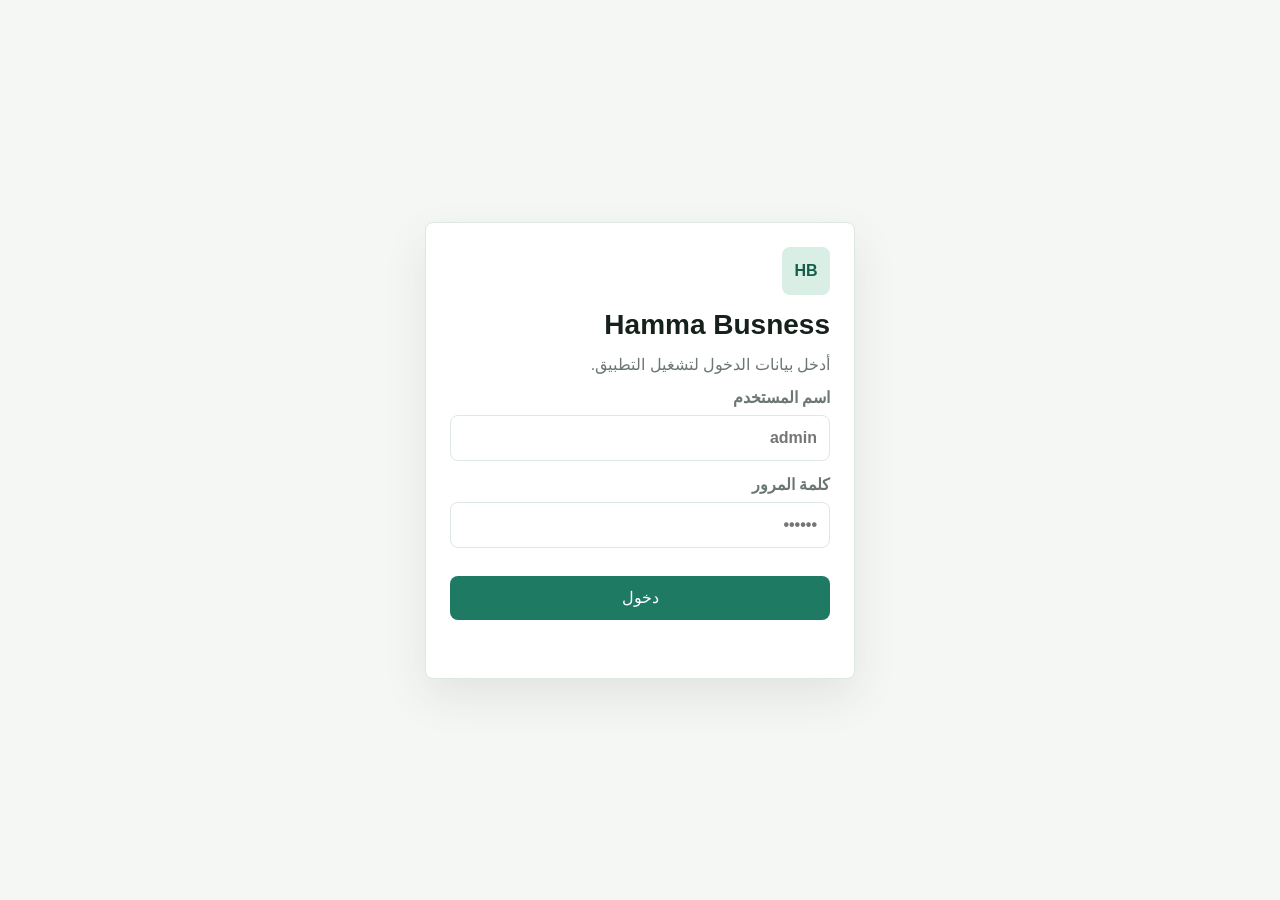
<file: index.html>
<!doctype html>
<html lang="ar" dir="rtl">
  <head>
    <meta charset="UTF-8" />
    <meta name="viewport" content="width=device-width, initial-scale=1.0" />
    <meta name="theme-color" content="#1f7a63" />
    <meta name="apple-mobile-web-app-capable" content="yes" />
    <meta name="apple-mobile-web-app-title" content="Hamma Busness" />
    <meta name="apple-mobile-web-app-status-bar-style" content="default" />
    <title>نظام المبيعات والمخزون</title>
    <link rel="stylesheet" href="./styles.css?v=20260613-token" />
    <link rel="manifest" href="./manifest.webmanifest" />
    <link rel="icon" href="./icon.svg" type="image/svg+xml" />
    <link rel="apple-touch-icon" href="./icon.svg" />
  </head>
  <body class="locked">
    <section class="login-screen" id="loginScreen">
      <form class="login-box" id="loginForm">
        <span class="brand-mark">HB</span>
        <h1>Hamma Busness</h1>
        <p>أدخل بيانات الدخول لتشغيل التطبيق.</p>
        <label>
          اسم المستخدم
          <input name="username" autocomplete="username" required placeholder="admin" />
        </label>
        <label>
          كلمة المرور
          <input name="password" type="password" autocomplete="current-password" required placeholder="••••••" />
        </label>
        <button class="primary-action full" type="submit">دخول</button>
        <div class="login-error" id="loginError"></div>
      </form>
    </section>

    <div class="app-shell">
      <aside class="sidebar" aria-label="التنقل الرئيسي">
        <div class="brand">
          <span class="brand-mark">POS</span>
          <div>
            <strong id="brandName">Hamma Busness</strong>
            <span>مبيعات ومخزون</span>
          </div>
        </div>

        <nav class="nav-list">
          <button class="nav-item active" data-view="dashboard" type="button">
            <span class="icon" data-icon="layout"></span>
            الرئيسية
          </button>
          <button class="nav-item" data-view="new-product" type="button">
            <span class="icon" data-icon="plus-box"></span>
            إضافة صنف
          </button>
          <button class="nav-item" data-view="inventory" type="button">
            <span class="icon" data-icon="boxes"></span>
            إدارة المخزون
          </button>
          <button class="nav-item" data-view="pos" type="button">
            <span class="icon" data-icon="scan"></span>
            المبيعات POS
          </button>
          <button class="nav-item" data-view="suppliers" type="button">
            <span class="icon" data-icon="truck"></span>
            الموردون
          </button>
          <button class="nav-item" data-view="customers" type="button">
            <span class="icon" data-icon="users"></span>
            العملاء
          </button>
          <button class="nav-item" data-view="capital" type="button">
            <span class="icon" data-icon="coins"></span>
            رأس المال
          </button>
          <button class="nav-item" data-view="partners" type="button">
            <span class="icon" data-icon="users"></span>
            الشركاء
          </button>
          <button class="nav-item" data-view="reports" type="button">
            <span class="icon" data-icon="chart"></span>
            التقارير
          </button>
          <button class="nav-item" data-view="settings" type="button">
            <span class="icon" data-icon="settings"></span>
            الإعدادات
          </button>
        </nav>

        <div class="stock-warning">
          <span class="icon" data-icon="bell"></span>
          <div>
            <strong>تنبيه إعادة الطلب</strong>
            <span id="sidebarLowStock">0 أصناف تحتاج متابعة</span>
          </div>
        </div>
      </aside>

      <main class="main">
        <header class="topbar">
          <div>
            <p class="eyebrow">لوحة تشغيل يومية</p>
            <h1 id="pageTitle">الرئيسية</h1>
          </div>
          <div class="top-actions">
            <label class="search-field">
              <span class="icon" data-icon="search"></span>
              <input id="globalSearch" type="search" placeholder="بحث سريع عن منتج أو مورد" />
            </label>
            <button class="primary-action" id="quickSaleBtn" type="button">
              <span class="icon" data-icon="scan"></span>
              بيع سريع
            </button>
            <button class="ghost-action" id="exportExcelBtn" type="button">
              <span class="icon" data-icon="download"></span>
              ملف Excel
            </button>
            <button class="ghost-action" id="printSectionBtn" type="button">
              <span class="icon" data-icon="printer"></span>
              طباعة
            </button>
          </div>
        </header>

        <section class="view active" id="dashboard">
          <div class="metric-grid">
            <article class="metric">
              <span class="metric-icon mint"><span class="icon" data-icon="wallet"></span></span>
              <div>
                <span>مبيعات اليوم</span>
                <strong id="todaySales">0</strong>
              </div>
            </article>
            <article class="metric">
              <span class="metric-icon blue"><span class="icon" data-icon="boxes"></span></span>
              <div>
                <span>قيمة المخزون</span>
                <strong id="inventoryValue">0</strong>
              </div>
            </article>
            <article class="metric">
              <span class="metric-icon amber"><span class="icon" data-icon="bell"></span></span>
              <div>
                <span>نقص المخزون</span>
                <strong id="lowStockCount">0</strong>
              </div>
            </article>
            <article class="metric">
              <span class="metric-icon rose"><span class="icon" data-icon="clock"></span></span>
              <div>
                <span>مبيعات آخر 7 أيام</span>
                <strong id="weekSales">0</strong>
              </div>
            </article>
          </div>

          <div class="dashboard-grid">
            <section class="panel">
              <div class="panel-head">
                <div>
                  <h2>عرض سريع للمخزون</h2>
                  <p>الأصناف الأكثر أهمية للتشغيل اليومي</p>
                </div>
                <button class="ghost-action" data-view-jump="inventory" type="button">عرض الكل</button>
              </div>
              <div class="table-wrap">
                <table>
                  <thead>
                    <tr>
                      <th>الصنف</th>
                      <th>النوع</th>
                      <th>المتوفر</th>
                      <th>الحالة</th>
                    </tr>
                  </thead>
                  <tbody id="stockPreview"></tbody>
                </table>
              </div>
            </section>

            <section class="panel">
              <div class="panel-head">
                <div>
                  <h2>أكثر خمس أصناف مبيعاً</h2>
                  <p>حسب الكمية خلال الفترة الحالية</p>
                </div>
              </div>
              <div class="top-products" id="topProducts"></div>
            </section>

            <section class="panel wide">
              <div class="panel-head">
                <div>
                  <h2>إشعارات نقص المخزون</h2>
                  <p>الأصناف التي وصلت إلى حد إعادة الطلب</p>
                </div>
              </div>
              <div class="alert-list" id="lowStockAlerts"></div>
            </section>
          </div>
        </section>

        <section class="view" id="new-product">
          <section class="form-panel">
            <div class="panel-head">
              <div>
                <h2>إضافة صنف جديد</h2>
                <p>أدخل بيانات المنتج الأساسية ليظهر في المخزون وشاشة البيع.</p>
              </div>
            </div>
            <form id="productForm" class="product-form">
              <label>
                اسم المنتج
                <input name="name" required placeholder="مثال: قهوة مختصة 250 جم" />
              </label>
              <label>
                سعر الشراء بالأوقية
                <input name="cost" id="purchasePrice" required type="number" min="0" step="0.01" placeholder="250" />
              </label>
              <label>
                سعر البيع بالأوقية
                <input name="price" id="salePrice" required type="number" min="1" step="0.01" placeholder="350" />
              </label>
              <label>
                الفارق / الربح للقطعة
                <input id="priceMargin" readonly value="0" />
              </label>
              <label>
                الشركة المصنعة
                <input name="maker" required placeholder="اسم الشركة" />
              </label>
              <label>
                المورد
                <select name="supplierId" id="productSupplier">
                  <option value="">بدون مورد</option>
                </select>
              </label>
              <label>
                النوع
                <select name="type" required>
                  <option value="غذائيات">غذائيات</option>
                  <option value="مشروبات">مشروبات</option>
                  <option value="معلبات">معلبات</option>
                  <option value="مخبوزات">مخبوزات</option>
                  <option value="حلويات">حلويات</option>
                  <option value="ألبان وأجبان">ألبان وأجبان</option>
                  <option value="لحوم وأسماك">لحوم وأسماك</option>
                  <option value="خضروات وفواكه">خضروات وفواكه</option>
                  <option value="بهارات وتوابل">بهارات وتوابل</option>
                  <option value="عناية">عناية</option>
                  <option value="منزلية">منزلية</option>
                  <option value="منظفات">منظفات</option>
                  <option value="أدوات مكتبية">أدوات مكتبية</option>
                  <option value="إلكترونيات">إلكترونيات</option>
                  <option value="اكسسوارات">اكسسوارات</option>
                  <option value="ملابس">ملابس</option>
                  <option value="أحذية">أحذية</option>
                  <option value="أدوية ومستلزمات صحية">أدوية ومستلزمات صحية</option>
                  <option value="أدوات أطفال">أدوات أطفال</option>
                  <option value="أدوات سيارات">أدوات سيارات</option>
                  <option value="أخرى">أخرى</option>
                </select>
              </label>
              <label>
                الكمية الحالية
                <input name="stock" required type="number" min="0" placeholder="60" />
              </label>
              <label>
                حد إعادة الطلب
                <input name="reorder" id="productReorder" type="number" min="0" placeholder="15" />
              </label>
              <div class="form-actions">
                <button class="primary-action" type="submit">
                  <span class="icon" data-icon="save"></span>
                  حفظ الصنف
                </button>
                <button class="ghost-action" type="reset">تفريغ</button>
              </div>
            </form>
          </section>
        </section>

        <section class="view" id="inventory">
          <section class="panel">
            <div class="panel-head inventory-head">
              <div>
                <h2>إدارة المخزون</h2>
                <p>بحث، تصفية، تعديل، ومتابعة الأصناف التي تحتاج إعادة طلب.</p>
              </div>
              <button class="primary-action" data-view-jump="new-product" type="button">
                <span class="icon" data-icon="plus"></span>
                صنف جديد
              </button>
            </div>
            <div class="filters">
              <label class="search-field">
                <span class="icon" data-icon="search"></span>
                <input id="inventorySearch" type="search" placeholder="بحث باسم المنتج أو الباركود" />
              </label>
              <select id="typeFilter">
                <option value="">كل الأنواع</option>
                <option value="غذائيات">غذائيات</option>
                <option value="مشروبات">مشروبات</option>
                <option value="معلبات">معلبات</option>
                <option value="مخبوزات">مخبوزات</option>
                <option value="حلويات">حلويات</option>
                <option value="ألبان وأجبان">ألبان وأجبان</option>
                <option value="لحوم وأسماك">لحوم وأسماك</option>
                <option value="خضروات وفواكه">خضروات وفواكه</option>
                <option value="بهارات وتوابل">بهارات وتوابل</option>
                <option value="عناية">عناية</option>
                <option value="منزلية">منزلية</option>
                <option value="منظفات">منظفات</option>
                <option value="أدوات مكتبية">أدوات مكتبية</option>
                <option value="إلكترونيات">إلكترونيات</option>
                <option value="اكسسوارات">اكسسوارات</option>
                <option value="ملابس">ملابس</option>
                <option value="أحذية">أحذية</option>
                <option value="أدوية ومستلزمات صحية">أدوية ومستلزمات صحية</option>
                <option value="أدوات أطفال">أدوات أطفال</option>
                <option value="أدوات سيارات">أدوات سيارات</option>
                <option value="أخرى">أخرى</option>
              </select>
              <select id="dateFilter">
                <option value="">كل التواريخ</option>
                <option value="today">اليوم</option>
                <option value="week">آخر أسبوع</option>
                <option value="month">آخر شهر</option>
              </select>
              <select id="makerFilter">
                <option value="">كل الشركات</option>
              </select>
            </div>
            <div class="table-wrap">
              <table>
                <thead>
                  <tr>
                    <th>الباركود</th>
                <th>المنتج</th>
                <th>الشركة</th>
                <th>المورد</th>
                <th>النوع</th>
                    <th>سعر الشراء</th>
                    <th>سعر البيع</th>
                    <th>الفارق</th>
                    <th>المخزون</th>
                    <th>تعديل</th>
                    <th>حذف</th>
                  </tr>
                </thead>
                <tbody id="inventoryTable"></tbody>
              </table>
            </div>
          </section>
        </section>

        <section class="view" id="pos">
          <div class="pos-layout">
            <section class="panel">
              <div class="panel-head">
                <div>
                  <h2>شاشة المبيعات POS</h2>
                  <p>ابحث بالباركود أو الاسم، ثم أضف الصنف للفاتورة.</p>
                </div>
              </div>
              <label class="search-field sale-search">
                <span class="icon" data-icon="scan"></span>
                <input id="posSearch" type="search" placeholder="باركود أو بحث عن صنف" />
              </label>
              <select id="saleCustomer" class="sale-customer">
                <option value="">عميل نقدي</option>
              </select>
              <select id="paymentType" class="sale-customer">
                <option value="paid">تسديد كامل</option>
                <option value="debt">دين على العميل</option>
              </select>
              <div class="product-picker" id="productPicker"></div>
            </section>

            <section class="panel invoice-panel">
              <div class="panel-head">
                <div>
                  <h2>الفاتورة الحالية</h2>
                  <p>الحساب يتم تلقائياً عند تغيير الكمية.</p>
                </div>
              </div>
              <div class="invoice-lines" id="invoiceLines"></div>
              <div class="invoice-summary">
                <div><span>عدد الأصناف</span><strong id="invoiceCount">0</strong></div>
                <div><span>الضريبة</span><strong id="invoiceTax">0</strong></div>
                <div><span>الإجمالي</span><strong id="invoiceTotal">0</strong></div>
              </div>
              <button class="primary-action full" id="recordSaleBtn" type="button">
                <span class="icon" data-icon="receipt"></span>
                تسجيل العملية
              </button>
            </section>
          </div>
        </section>

        <section class="view" id="suppliers">
          <div class="management-grid">
            <section class="form-panel">
              <div class="panel-head">
                <div>
                  <h2>إضافة مورد</h2>
                  <p>اربط المورد بالأصناف لتظهر العلاقة في المخزون والتقارير.</p>
                </div>
              </div>
              <form id="supplierForm" class="stack-form">
                <label>
                  اسم المورد
                  <input name="name" required placeholder="اسم المورد" />
                </label>
                <label>
                  رقم الهاتف
                  <input name="contact" required placeholder="رقم الهاتف" />
                </label>
                <label>
                  المنتج الذي يورده
                  <input name="product" placeholder="مثال: مواد غذائية، مشروبات" />
                </label>
                <label>
                  ملاحظات الطلبات
                  <input name="orders" placeholder="مثال: طلب شهري أو حد أدنى للطلب" />
                </label>
                <button class="primary-action" type="submit">
                  <span class="icon" data-icon="save"></span>
                  حفظ المورد
                </button>
              </form>
            </section>

            <section class="panel">
              <div class="panel-head">
                <div>
                  <h2>الموردون</h2>
                  <p>بيانات المورد، الأصناف المرتبطة به، وسجل الطلبات.</p>
                </div>
              </div>
              <label class="search-field full-search">
                <span class="icon" data-icon="search"></span>
                <input id="supplierSearch" type="search" placeholder="بحث باسم المورد أو الهاتف" />
              </label>
              <div class="supplier-grid" id="supplierCards"></div>
            </section>
          </div>
        </section>

        <section class="view" id="customers">
          <div class="management-grid">
            <section class="form-panel">
              <div class="panel-head">
                <div>
                  <h2>إضافة عميل</h2>
                  <p>سجل بيانات العملاء للرجوع السريع أثناء البيع والمتابعة.</p>
                </div>
              </div>
              <form id="customerForm" class="stack-form">
                <label>
                  اسم العميل
                  <input name="name" required placeholder="اسم العميل" />
                </label>
                <label>
                  رقم الهاتف
                  <input name="phone" required placeholder="مثال: 2200 0000" />
                </label>
                <label>
                  نوع العميل
                  <select name="type">
                    <option value="فرد">فرد</option>
                    <option value="شركة">شركة</option>
                    <option value="جملة">جملة</option>
                  </select>
                </label>
                <label>
                  ملاحظات
                  <input name="notes" placeholder="ملاحظات مختصرة" />
                </label>
                <button class="primary-action" type="submit">
                  <span class="icon" data-icon="save"></span>
                  حفظ العميل
                </button>
              </form>
            </section>

            <section class="panel">
              <div class="panel-head">
                <div>
                  <h2>قائمة العملاء</h2>
                  <p>بحث سريع وبيانات الاتصال الأساسية.</p>
                </div>
              </div>
              <label class="search-field full-search">
                <span class="icon" data-icon="search"></span>
                <input id="customerSearch" type="search" placeholder="بحث باسم العميل أو الهاتف" />
              </label>
              <div class="entity-list" id="customerList"></div>
            </section>
            <section class="form-panel wide">
              <div class="panel-head">
                <div>
                  <h2>تسديد ديون العملاء</h2>
                  <p>سجل دفعة من العميل لتخفيض الدين المتبقي عليه.</p>
                </div>
              </div>
              <form id="customerPaymentForm" class="product-form">
                <label>
                  العميل
                  <select name="customerId" id="paymentCustomer" required>
                    <option value="">اختر العميل</option>
                  </select>
                </label>
                <label>
                  مبلغ التسديد
                  <input name="amount" required type="number" min="1" step="0.01" placeholder="0" />
                </label>
                <label>
                  ملاحظة
                  <input name="note" placeholder="مثال: تسديد نقدي" />
                </label>
                <div class="form-actions">
                  <button class="primary-action" type="submit">
                    <span class="icon" data-icon="save"></span>
                    تسجيل التسديد
                  </button>
                </div>
              </form>
              <div class="entity-list payment-history" id="customerPaymentList"></div>
            </section>
          </div>
        </section>

        <section class="view" id="capital">
          <div class="management-grid">
            <section class="form-panel">
              <div class="panel-head">
                <div>
                  <h2>تسجيل حركة رأس المال</h2>
                  <p>أضف رأس مال، مصروفات، أو سحب لمتابعة صافي التشغيل.</p>
                </div>
              </div>
              <form id="capitalForm" class="stack-form">
                <label>
                  نوع الحركة
                  <select name="type">
                    <option value="إيداع رأس مال">إيداع رأس مال</option>
                    <option value="مصروف تشغيلي">مصروف تشغيلي</option>
                    <option value="سحب">سحب</option>
                  </select>
                </label>
                <label>
                  المبلغ بالأوقية
                  <input name="amount" required type="number" min="1" step="0.01" placeholder="0" />
                </label>
                <label>
                  البيان
                  <input name="note" required placeholder="مثال: شراء بضاعة أولية" />
                </label>
                <button class="primary-action" type="submit">
                  <span class="icon" data-icon="save"></span>
                  حفظ الحركة
                </button>
              </form>
            </section>

            <section class="panel">
              <div class="panel-head">
                <div>
                  <h2>ملخص رأس المال</h2>
                  <p>إجمالي الإيداعات والمصروفات وصافي الرصيد.</p>
                </div>
              </div>
              <div class="capital-summary" id="capitalSummary"></div>
              <div class="entity-list" id="capitalList"></div>
            </section>
          </div>
        </section>

        <section class="view" id="partners">
          <div class="management-grid">
            <section class="form-panel">
              <div class="panel-head">
                <div>
                  <h2>إضافة شريك</h2>
                  <p>سجل بيانات الشركاء ونسبة المشاركة ورأس المال المدفوع.</p>
                </div>
              </div>
              <form id="partnerForm" class="stack-form">
                <label>
                  اسم الشريك
                  <input name="name" required placeholder="اسم الشريك" />
                </label>
                <label>
                  رقم الهاتف
                  <input name="phone" required placeholder="رقم الهاتف" />
                </label>
                <label>
                  نسبة المشاركة %
                  <input name="share" required type="number" min="0" max="100" step="0.01" placeholder="25" />
                </label>
                <label>
                  رأس المال المدفوع
                  <input name="capital" required type="number" min="0" step="0.01" placeholder="0" />
                </label>
                <label>
                  ملاحظات
                  <input name="notes" placeholder="ملاحظات مختصرة" />
                </label>
                <button class="primary-action" type="submit">
                  <span class="icon" data-icon="save"></span>
                  حفظ الشريك
                </button>
              </form>
            </section>

            <section class="panel">
              <div class="panel-head">
                <div>
                  <h2>قائمة الشركاء</h2>
                  <p>الشركاء، نسب المشاركة، ورأس المال المدفوع.</p>
                </div>
              </div>
              <label class="search-field full-search">
                <span class="icon" data-icon="search"></span>
                <input id="partnerSearch" type="search" placeholder="بحث باسم الشريك أو الهاتف" />
              </label>
              <div class="capital-summary" id="partnerSummary"></div>
              <div class="entity-list" id="partnerList"></div>
            </section>
            <section class="form-panel wide">
              <div class="panel-head">
                <div>
                  <h2>نسب الشركاء حسب المنتج</h2>
                  <p>استخدمها عندما تكون نسبة الشريك مختلفة لصنف محدد. إذا لم توجد، تستخدم النسبة العامة للشريك.</p>
                </div>
              </div>
              <form id="partnerProductShareForm" class="product-form">
                <label>
                  الشريك
                  <select name="partnerId" id="sharePartnerSelect" required>
                    <option value="">اختر الشريك</option>
                  </select>
                </label>
                <label>
                  المنتج
                  <select name="productId" id="shareProductSelect" required>
                    <option value="">اختر المنتج</option>
                  </select>
                </label>
                <label>
                  نسبة الربح لهذا المنتج %
                  <input name="share" required type="number" min="0" max="100" step="0.01" placeholder="0" />
                </label>
                <div class="form-actions">
                  <button class="primary-action" type="submit">
                    <span class="icon" data-icon="save"></span>
                    حفظ النسبة
                  </button>
                </div>
              </form>
              <div class="entity-list" id="partnerProductShareList"></div>
            </section>
          </div>
        </section>

        <section class="view" id="reports">
          <div class="reports-grid">
            <section class="panel">
              <div class="panel-head">
                <div>
                  <h2>مبيعات الفترات الزمنية</h2>
                  <p>يومية، أسبوعية، وشهرية بالأوقية.</p>
                </div>
              </div>
              <div class="period-list" id="periodReports"></div>
            </section>
            <section class="panel">
              <div class="panel-head">
                <div>
                  <h2>المباع وغير المباع</h2>
                  <p>مقارنة كمية البيع بالمخزون المتبقي حسب الفترة.</p>
                </div>
                <select id="reportPeriod">
                  <option value="day">اليوم</option>
                  <option value="week" selected>آخر أسبوع</option>
                  <option value="month">آخر شهر</option>
                </select>
              </div>
              <div class="sold-unsold-list" id="soldUnsoldReport"></div>
            </section>
            <section class="panel">
              <div class="panel-head">
                <div>
                  <h2>ربحية الأصناف</h2>
                  <p>تقدير الربح حسب المبيعات المسجلة.</p>
                </div>
              </div>
              <div class="profit-list" id="profitReports"></div>
            </section>
            <section class="panel wide">
              <div class="panel-head">
                <div>
                  <h2>المخزون المتبقي</h2>
                  <p>نسبة المتوفر مقابل حد إعادة الطلب.</p>
                </div>
              </div>
              <div class="remaining-stock" id="remainingStock"></div>
            </section>
            <section class="panel wide">
              <div class="panel-head">
                <div>
                  <h2>ربط الجداول</h2>
                  <p>علاقة الموردين بالأصناف والمبيعات المسجلة.</p>
                </div>
              </div>
              <div class="entity-list" id="relationshipReport"></div>
            </section>
            <section class="panel wide">
              <div class="panel-head">
                <div>
                  <h2>حصص الشركاء</h2>
                  <p>حصة كل شريك من أرباح عمليات البيع حسب الفترة المحددة.</p>
                </div>
              </div>
              <div class="capital-summary" id="partnerProfitSummary"></div>
              <div class="table-wrap">
                <table>
                  <thead>
                    <tr>
                      <th>رقم العملية</th>
                      <th>التاريخ</th>
                      <th>الشريك</th>
                      <th>أساس الاحتساب</th>
                      <th>النسبة</th>
                      <th>الحصة</th>
                    </tr>
                  </thead>
                  <tbody id="partnerShareTable"></tbody>
                </table>
              </div>
            </section>
            <section class="panel wide">
              <div class="panel-head">
                <div>
                  <h2>سجل عمليات البيع</h2>
                  <p>آخر العمليات المسجلة مع الوقت والإجمالي.</p>
                </div>
              </div>
              <div class="table-wrap">
                <table>
                  <thead>
                    <tr>
                      <th>رقم العملية</th>
                      <th>التاريخ</th>
                      <th>الوقت</th>
                      <th>العميل</th>
                      <th>الدفع</th>
                      <th>الأصناف</th>
                      <th>الإجمالي</th>
                      <th>حذف</th>
                    </tr>
                  </thead>
                  <tbody id="salesLogTable"></tbody>
                </table>
              </div>
            </section>
          </div>
        </section>

        <section class="view" id="settings">
          <div class="settings-grid">
            <section class="form-panel">
              <div class="panel-head">
                <div>
                  <h2>الإعدادات</h2>
                  <p>إعدادات عامة لطريقة عرض التطبيق وحساب الفاتورة.</p>
                </div>
              </div>
            <form id="settingsForm" class="product-form">
                <label>
                  اسم المتجر
                  <input name="storeName" required placeholder="اسم المتجر" />
                </label>
                <label>
                  العملة
                  <input name="currency" required placeholder="أوقية" />
                </label>
                <label>
                  نسبة الضريبة %
                  <input name="taxRate" type="number" min="0" step="0.01" placeholder="0" />
                </label>
                <label>
                  حد تنبيه افتراضي للمخزون
                  <input name="defaultReorder" type="number" min="0" placeholder="10" />
                </label>
                <label>
                  رقم الهاتف
                  <input name="storePhone" placeholder="رقم المتجر" />
                </label>
                <label>
                  العنوان
                  <input name="storeAddress" placeholder="عنوان المتجر" />
                </label>
                <label>
                  اسم مستخدم الدخول
                  <input name="loginUsername" required placeholder="admin" />
                </label>
                <label>
                  كلمة مرور الدخول
                  <input name="loginPassword" type="password" required placeholder="1234" />
                </label>
                <div class="form-actions">
                  <button class="primary-action" type="submit">
                    <span class="icon" data-icon="save"></span>
                    حفظ الإعدادات
                  </button>
                  <button class="ghost-action" id="logoutBtn" type="button">تسجيل الخروج</button>
                  <button class="ghost-action danger-action" id="resetDataBtn" type="button">تصفير البيانات</button>
                </div>
              </form>
            </section>

            <section class="form-panel">
              <div class="panel-head">
                <div>
                  <h2>ربط GitHub السحابي</h2>
                  <p>حفظ واسترجاع بيانات التطبيق عبر Gist خاص في حساب GitHub.</p>
                </div>
              </div>
              <form id="githubSyncForm" class="stack-form">
                <label>
                  GitHub Token
                  <div class="secret-field">
                    <input name="githubToken" id="githubTokenInput" type="password" autocomplete="off" autocapitalize="none" spellcheck="false" placeholder="Personal access token classic بصلاحية gist" />
                    <button class="small-btn" data-toggle-secret="githubTokenInput" type="button">إظهار</button>
                  </div>
                </label>
                <label>
                  Gist ID
                  <input name="githubGistId" placeholder="اتركه فارغاً لإنشاء Gist جديد عند أول رفع" />
                </label>
                <label class="check-row">
                  <input name="githubAutoSync" type="checkbox" checked />
                  حفظ تلقائي في GitHub بعد كل تعديل
                </label>
                <div class="form-actions wrap-actions">
                  <button class="primary-action" type="submit">
                    <span class="icon" data-icon="save"></span>
                    حفظ الربط
                  </button>
                  <button class="ghost-action" id="pushGithubBtn" type="button">رفع البيانات</button>
                  <button class="ghost-action" id="pullGithubBtn" type="button">استيراد البيانات</button>
                </div>
                <div class="sync-status" id="githubSyncStatus">لم يتم ربط GitHub بعد.</div>
              </form>
            </section>
          </div>
        </section>
      </main>
    </div>

    <div class="toast" id="toast" role="status" aria-live="polite"></div>
    <script src="./app.js?v=20260613-token"></script>
    <script>
      if ("serviceWorker" in navigator && location.protocol !== "file:") {
        window.addEventListener("load", () => {
          navigator.serviceWorker.register("./sw.js").catch(() => {});
        });
      }
    </script>
  </body>
</html>
</file>
<file: styles.css>
:root {
  --bg: #f5f7f4;
  --surface: #ffffff;
  --surface-soft: #eef4ef;
  --ink: #17211c;
  --muted: #6b7770;
  --line: #dfe7e1;
  --primary: #1f7a63;
  --primary-dark: #155d4a;
  --accent: #2f6f9f;
  --warning: #b7791f;
  --danger: #b84a62;
  --shadow: 0 18px 45px rgba(30, 46, 39, 0.09);
  --radius: 8px;
}

* {
  box-sizing: border-box;
  -webkit-tap-highlight-color: transparent;
}

body {
  margin: 0;
  min-height: 100vh;
  min-height: 100dvh;
  background: var(--bg);
  color: var(--ink);
  font-family: "Segoe UI", Tahoma, Arial, sans-serif;
  letter-spacing: 0;
  -webkit-text-size-adjust: 100%;
  overscroll-behavior-y: contain;
}

body.locked .app-shell {
  display: none;
}

body:not(.locked) .login-screen {
  display: none;
}

.login-screen {
  min-height: 100vh;
  min-height: 100dvh;
  display: grid;
  place-items: center;
  padding: 18px;
  background: var(--bg);
}

.login-box {
  width: min(430px, 100%);
  background: var(--surface);
  border: 1px solid var(--line);
  border-radius: var(--radius);
  box-shadow: var(--shadow);
  padding: 24px;
  display: grid;
  gap: 14px;
}

.login-box h1 {
  font-size: 28px;
}

.login-box p {
  color: var(--muted);
}

.login-box label {
  display: grid;
  gap: 8px;
  color: var(--muted);
  font-weight: 700;
}

.login-box input {
  height: 46px;
  border: 1px solid var(--line);
  border-radius: var(--radius);
  padding: 0 12px;
  background: #fff;
}

.login-error {
  min-height: 20px;
  color: var(--danger);
  font-weight: 700;
  font-size: 13px;
}

button,
input,
select {
  font: inherit;
  font-size: 16px;
}

button {
  cursor: pointer;
  touch-action: manipulation;
}

.app-shell {
  display: grid;
  grid-template-columns: 280px minmax(0, 1fr);
  min-height: 100vh;
}

.sidebar {
  background: #13231d;
  color: #f8fbf9;
  padding: 24px 18px;
  display: flex;
  flex-direction: column;
  gap: 24px;
  position: sticky;
  top: 0;
  height: 100vh;
}

.brand {
  display: flex;
  align-items: center;
  gap: 12px;
  min-width: 0;
}

.brand-mark {
  width: 48px;
  height: 48px;
  display: grid;
  place-items: center;
  border-radius: var(--radius);
  background: #d9efe5;
  color: var(--primary-dark);
  font-weight: 800;
}

.brand strong,
.brand span {
  display: block;
}

.brand span {
  color: #aebdb6;
  margin-top: 4px;
  font-size: 13px;
}

.nav-list {
  display: grid;
  gap: 8px;
}

.nav-item {
  border: 0;
  border-radius: var(--radius);
  padding: 13px 12px;
  background: transparent;
  color: #c9d6d0;
  display: flex;
  align-items: center;
  gap: 10px;
  text-align: right;
  touch-action: manipulation;
}

.nav-item:hover,
.nav-item.active {
  color: #ffffff;
  background: rgba(255, 255, 255, 0.1);
}

.stock-warning {
  margin-top: auto;
  background: rgba(255, 255, 255, 0.08);
  border: 1px solid rgba(255, 255, 255, 0.12);
  border-radius: var(--radius);
  padding: 14px;
  display: flex;
  gap: 10px;
  align-items: flex-start;
}

.stock-warning span:last-child {
  display: block;
  color: #bfd0c9;
  margin-top: 5px;
  font-size: 13px;
}

.main {
  min-width: 0;
  padding: 24px;
}

.topbar {
  display: flex;
  justify-content: space-between;
  align-items: center;
  gap: 20px;
  margin-bottom: 22px;
}

.eyebrow {
  margin: 0 0 6px;
  color: var(--primary);
  font-weight: 700;
  font-size: 13px;
}

h1,
h2,
p {
  margin: 0;
}

h1 {
  font-size: 30px;
}

h2 {
  font-size: 19px;
}

.panel-head p {
  color: var(--muted);
  margin-top: 6px;
  font-size: 14px;
}

.top-actions,
.filters {
  display: flex;
  gap: 10px;
  align-items: center;
  flex-wrap: wrap;
}

.search-field {
  min-width: 260px;
  height: 44px;
  background: var(--surface);
  border: 1px solid var(--line);
  border-radius: var(--radius);
  display: flex;
  align-items: center;
  gap: 9px;
  padding: 0 12px;
}

.search-field input {
  border: 0;
  outline: 0;
  background: transparent;
  width: 100%;
  min-width: 0;
}

select,
.product-form input,
.product-form select {
  height: 44px;
  border: 1px solid var(--line);
  border-radius: var(--radius);
  background: #fff;
  padding: 0 12px;
  color: var(--ink);
}

.primary-action,
.ghost-action {
  min-height: 44px;
  border-radius: var(--radius);
  padding: 0 15px;
  border: 1px solid transparent;
  display: inline-flex;
  align-items: center;
  justify-content: center;
  gap: 8px;
  white-space: nowrap;
}

.primary-action {
  background: var(--primary);
  color: white;
}

.primary-action:hover {
  background: var(--primary-dark);
}

.ghost-action {
  background: #fff;
  color: var(--primary-dark);
  border-color: var(--line);
}

.view {
  display: none;
}

.view.active {
  display: block;
}

.panel,
.form-panel,
.metric {
  content-visibility: auto;
  contain-intrinsic-size: 1px 260px;
}

.metric-grid {
  display: grid;
  grid-template-columns: repeat(4, minmax(0, 1fr));
  gap: 14px;
  margin-bottom: 18px;
}

.metric,
.panel,
.form-panel {
  background: var(--surface);
  border: 1px solid var(--line);
  border-radius: var(--radius);
  box-shadow: var(--shadow);
}

.metric {
  padding: 18px;
  display: flex;
  align-items: center;
  gap: 13px;
}

.metric span:not(.icon):not(.metric-icon) {
  color: var(--muted);
  font-size: 14px;
}

.metric strong {
  display: block;
  font-size: 23px;
  margin-top: 5px;
}

.metric-icon {
  width: 46px;
  height: 46px;
  border-radius: var(--radius);
  display: grid;
  place-items: center;
}

.mint { background: #dff3ea; color: var(--primary); }
.blue { background: #e0eef8; color: var(--accent); }
.amber { background: #fff0d5; color: var(--warning); }
.rose { background: #fbe3e8; color: var(--danger); }

.dashboard-grid,
.reports-grid {
  display: grid;
  grid-template-columns: 1.25fr 0.9fr;
  gap: 18px;
}

.reports-grid .panel {
  box-shadow: 0 14px 32px rgba(30, 46, 39, 0.07);
}

#reports .panel-head {
  border-bottom: 1px solid var(--line);
  padding-bottom: 14px;
}

#reports .panel-head h2 {
  display: flex;
  align-items: center;
  gap: 8px;
}

#reports .panel-head h2::before {
  content: "";
  width: 8px;
  height: 22px;
  border-radius: 999px;
  background: var(--primary);
  display: inline-block;
}

.panel,
.form-panel {
  padding: 18px;
  min-width: 0;
}

.wide {
  grid-column: 1 / -1;
}

.panel-head {
  display: flex;
  justify-content: space-between;
  align-items: flex-start;
  gap: 12px;
  margin-bottom: 16px;
}

.table-wrap {
  overflow-x: auto;
}

table {
  width: 100%;
  border-collapse: collapse;
  min-width: 640px;
}

th,
td {
  text-align: right;
  padding: 13px 10px;
  border-bottom: 1px solid var(--line);
  vertical-align: middle;
}

th {
  color: var(--muted);
  font-weight: 700;
  font-size: 13px;
}

.status {
  display: inline-flex;
  align-items: center;
  justify-content: center;
  border-radius: 999px;
  padding: 5px 10px;
  font-size: 12px;
  font-weight: 700;
}

.status.ok {
  color: #1d684f;
  background: #ddf2e9;
}

.status.low {
  color: #9d3e50;
  background: #fae0e6;
}

.top-products,
.alert-list,
.period-list,
.profit-list,
.remaining-stock,
.sold-unsold-list,
.invoice-lines,
.product-picker {
  display: grid;
  gap: 10px;
}

.rank-row,
.alert-row,
.period-row,
.profit-row,
.stock-row,
.sold-unsold-row,
.supplier-card,
.picker-item,
.invoice-line {
  border: 1px solid var(--line);
  border-radius: var(--radius);
  background: #fbfcfb;
}

.rank-row,
.alert-row,
.period-row,
.profit-row,
.stock-row,
.sold-unsold-row,
.picker-item,
.invoice-line {
  padding: 12px;
}

.rank-row,
.period-row,
.profit-row,
.stock-row,
.sold-unsold-row,
.picker-item,
.invoice-line {
  display: flex;
  align-items: center;
  justify-content: space-between;
  gap: 12px;
}

.period-row,
.profit-row,
.stock-row,
.sold-unsold-row,
#relationshipReport .entity-row {
  background: linear-gradient(180deg, #ffffff 0%, #fbfcfb 100%);
  border-color: #d8e4dc;
}

.period-row strong,
.profit-row > strong,
.stock-row .status,
.sold-unsold-row .status {
  font-size: 16px;
}

.bar {
  height: 10px;
  background: #e7eee9;
  border-radius: 999px;
  overflow: hidden;
  margin-top: 8px;
}

.bar span {
  display: block;
  height: 100%;
  background: linear-gradient(90deg, var(--primary), var(--accent));
}

#salesLogTable tr:nth-child(even) td {
  background: #f7faf8;
}

#salesLogTable td:last-child,
#salesLogTable th:last-child {
  text-align: center;
}

.sold-unsold-row strong {
  display: block;
}

.sold-unsold-row .split {
  display: flex;
  gap: 12px;
  flex-wrap: wrap;
  color: var(--muted);
  font-size: 13px;
}

.alert-row {
  display: grid;
  grid-template-columns: 1fr auto;
  align-items: center;
  gap: 10px;
  border-color: #f1cbd3;
  background: #fff8f9;
}

.product-form {
  display: grid;
  grid-template-columns: repeat(3, minmax(0, 1fr));
  gap: 16px;
}

.product-form label {
  display: grid;
  gap: 8px;
  color: var(--muted);
  font-weight: 700;
}

.form-actions {
  grid-column: 1 / -1;
  display: flex;
  gap: 10px;
}

.inventory-head {
  align-items: center;
}

.edit-input {
  width: 88px;
  height: 34px;
  border: 1px solid var(--line);
  border-radius: var(--radius);
  padding: 0 8px;
}

.small-btn {
  border: 0;
  border-radius: var(--radius);
  background: var(--surface-soft);
  color: var(--primary-dark);
  min-height: 34px;
  padding: 0 10px;
}

.inline-actions {
  display: flex;
  align-items: center;
  justify-content: flex-end;
  gap: 8px;
  flex-wrap: wrap;
}

.mini-input {
  width: 92px;
  height: 34px;
  border: 1px solid var(--line);
  border-radius: var(--radius);
  padding: 0 8px;
  text-align: center;
}

.danger-btn {
  color: #9f2439;
  background: #fff1f3;
}

.danger-text {
  color: #b4233c;
}

.pos-layout {
  display: grid;
  grid-template-columns: 1.1fr 0.8fr;
  gap: 18px;
}

.sale-search {
  width: 100%;
  margin-bottom: 14px;
}

.sale-customer {
  width: 100%;
  margin-bottom: 14px;
}

.picker-item button {
  flex: 0 0 auto;
}

.muted {
  color: var(--muted);
  font-size: 13px;
}

.invoice-panel {
  align-self: start;
}

.invoice-line input {
  width: 70px;
  height: 34px;
  border: 1px solid var(--line);
  border-radius: var(--radius);
  padding: 0 8px;
}

.invoice-summary {
  border-top: 1px solid var(--line);
  margin-top: 14px;
  padding-top: 14px;
  display: grid;
  gap: 10px;
}

.invoice-summary div {
  display: flex;
  justify-content: space-between;
  align-items: center;
}

.full {
  width: 100%;
  margin-top: 14px;
}

.supplier-grid {
  display: grid;
  grid-template-columns: repeat(3, minmax(0, 1fr));
  gap: 14px;
}

.management-grid {
  display: grid;
  grid-template-columns: 0.8fr 1.2fr;
  gap: 18px;
  align-items: start;
}

.settings-grid {
  display: grid;
  gap: 18px;
}

.stack-form {
  display: grid;
  gap: 14px;
}

.stack-form label {
  display: grid;
  gap: 8px;
  color: var(--muted);
  font-weight: 700;
}

.stack-form input,
.stack-form select {
  height: 44px;
  border: 1px solid var(--line);
  border-radius: var(--radius);
  background: #fff;
  padding: 0 12px;
  color: var(--ink);
}

.secret-field {
  display: grid;
  grid-template-columns: minmax(0, 1fr) auto;
  gap: 8px;
  align-items: center;
}

.secret-field input {
  width: 100%;
  min-width: 0;
  direction: ltr;
  text-align: left;
}

.secret-field .small-btn {
  min-height: 44px;
  padding-inline: 14px;
  white-space: nowrap;
}

.stack-form .check-row {
  display: flex;
  align-items: center;
  gap: 10px;
}

.stack-form .check-row input {
  width: 18px;
  height: 18px;
}

.full-search {
  width: 100%;
  margin-bottom: 14px;
}

.entity-list,
.capital-summary {
  display: grid;
  gap: 10px;
}

.entity-row,
.capital-card {
  border: 1px solid var(--line);
  border-radius: var(--radius);
  background: #fbfcfb;
  padding: 12px;
}

.entity-row {
  display: flex;
  align-items: center;
  justify-content: space-between;
  gap: 12px;
}

.entity-row strong,
.capital-card strong {
  display: block;
}

.capital-summary {
  grid-template-columns: repeat(3, minmax(0, 1fr));
  margin-bottom: 14px;
}

.danger-action {
  color: #9d3e50;
}

.wrap-actions {
  flex-wrap: wrap;
}

.sync-status {
  border: 1px solid var(--line);
  border-radius: var(--radius);
  background: #fbfcfb;
  color: var(--muted);
  padding: 12px;
  line-height: 1.6;
}

.payment-history {
  margin-top: 14px;
}

.supplier-card {
  padding: 15px;
}

.supplier-card h3 {
  margin: 0 0 10px;
}

.supplier-card dl {
  margin: 0;
  display: grid;
  gap: 8px;
}

.supplier-card div {
  display: flex;
  justify-content: space-between;
  gap: 10px;
}

.supplier-card dt {
  color: var(--muted);
}

.supplier-card dd {
  margin: 0;
  text-align: left;
}

.toast {
  position: fixed;
  left: 24px;
  bottom: 24px;
  background: #13231d;
  color: #fff;
  border-radius: var(--radius);
  padding: 12px 16px;
  box-shadow: var(--shadow);
  opacity: 0;
  transform: translateY(12px);
  pointer-events: none;
  transition: 180ms ease;
}

.toast.show {
  opacity: 1;
  transform: translateY(0);
}

.icon {
  width: 20px;
  height: 20px;
  display: inline-grid;
  place-items: center;
  flex: 0 0 auto;
}

.icon svg {
  width: 20px;
  height: 20px;
  stroke: currentColor;
  stroke-width: 2;
  fill: none;
  stroke-linecap: round;
  stroke-linejoin: round;
}

@media (max-width: 1100px) {
  .app-shell {
    grid-template-columns: 1fr;
  }

  .sidebar {
    position: static;
    height: auto;
    padding: 18px;
  }

  .nav-list {
    display: flex;
    gap: 8px;
    overflow-x: auto;
    padding-bottom: 6px;
    scroll-snap-type: x proximity;
    -webkit-overflow-scrolling: touch;
  }

  .nav-item {
    flex: 0 0 auto;
    min-width: 150px;
    justify-content: center;
    scroll-snap-align: start;
  }

  .stock-warning {
    margin-top: 0;
  }

  .metric-grid,
  .supplier-grid {
    grid-template-columns: repeat(2, minmax(0, 1fr));
  }
}

@media (max-width: 760px) {
  .main {
    padding: 16px;
  }

  .topbar,
  .panel-head,
  .rank-row,
  .period-row,
  .profit-row,
  .stock-row,
  .sold-unsold-row,
  .picker-item,
  .invoice-line {
    align-items: stretch;
    flex-direction: column;
  }

  .top-actions,
  .search-field,
  .secret-field,
  .primary-action,
  .ghost-action {
    width: 100%;
  }

  .secret-field {
    grid-template-columns: 1fr;
  }

  .metric-grid,
  .dashboard-grid,
  .reports-grid,
  .management-grid,
  .product-form,
  .pos-layout,
  .supplier-grid,
  .capital-summary {
    grid-template-columns: 1fr;
  }

  h1 {
    font-size: 25px;
  }
}
</file>
